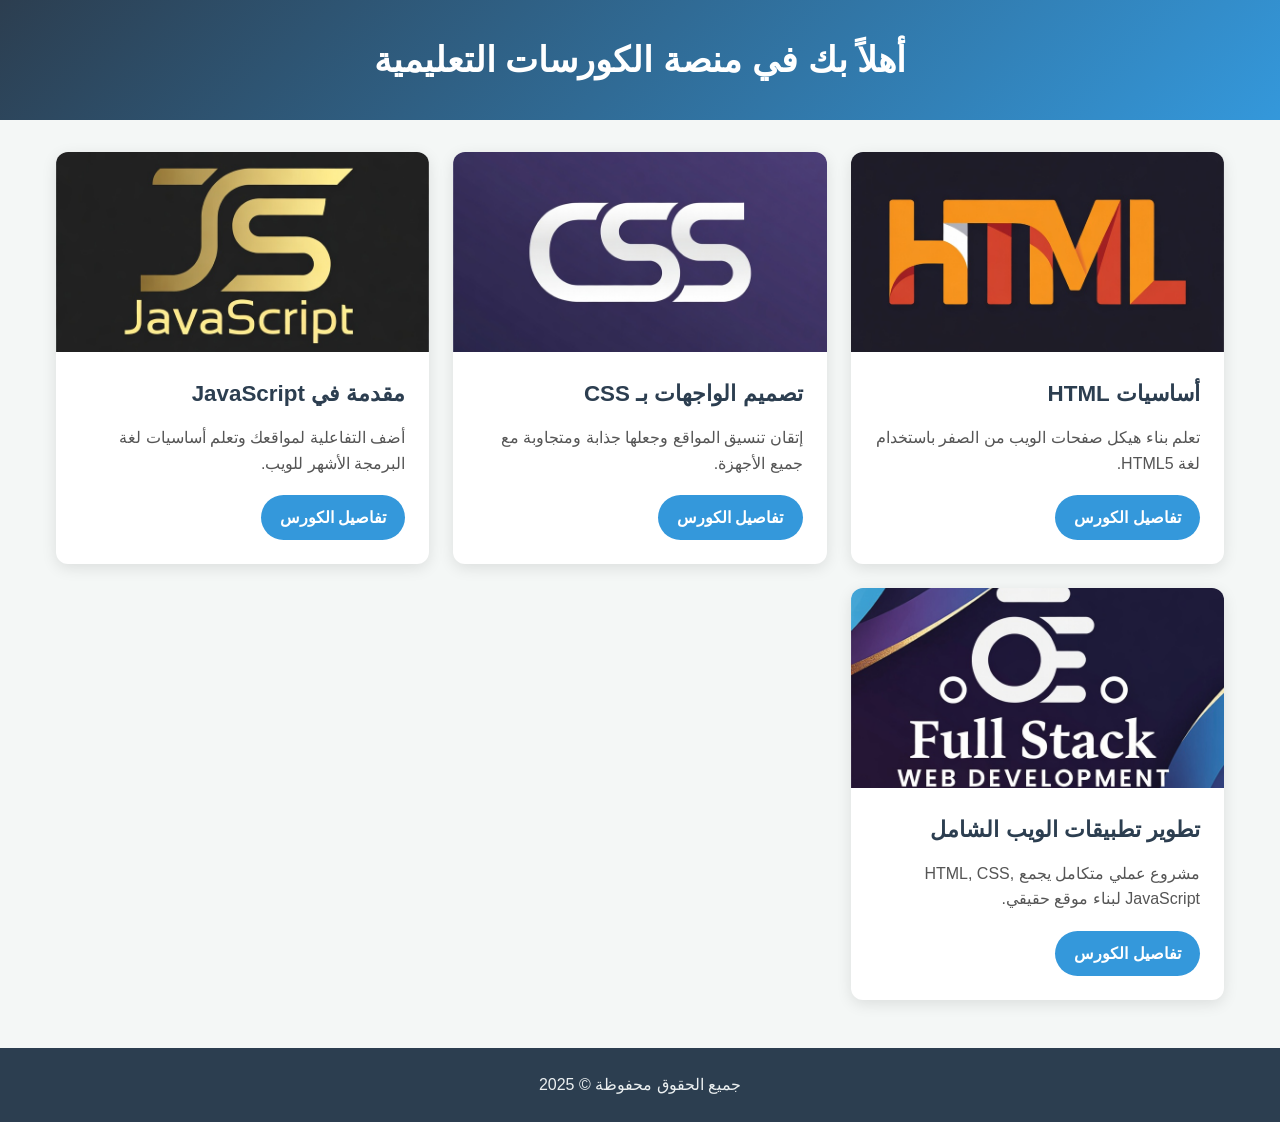
<file: index.html>
<!DOCTYPE html>
<html lang="ar" dir="rtl">
<head>
    <meta charset="UTF-8">
    <meta name="viewport" content="width=device-width, initial-scale=1.0">
    <title>منصة الكورسات</title>
    <link rel="stylesheet" href="style.css">
</head>
<body>
    <header>
        <h1>أهلاً بك في منصة الكورسات التعليمية</h1>
    </header>
    <main>
        <section class="courses-grid">
            <!-- كورس 1 -->
            <article class="course-card">
                <img src="course1.jpg" alt="كورس HTML">
                <div class="course-info">
                    <h2>أساسيات HTML</h2>
                    <p>تعلم بناء هيكل صفحات الويب من الصفر باستخدام لغة HTML5.</p>
                    <a href="courses/course1.html" class="btn">تفاصيل الكورس</a>
                </div>
            </article>

            <!-- كورس 2 -->
            <article class="course-card">
                <img src="course2.jpg" alt="كورس CSS">
                <div class="course-info">
                    <h2>تصميم الواجهات بـ CSS</h2>
                    <p>إتقان تنسيق المواقع وجعلها جذابة ومتجاوبة مع جميع الأجهزة.</p>
                    <a href="courses/course2.html" class="btn">تفاصيل الكورس</a>
                </div>
            </article>

            <!-- كورس 3 -->
            <article class="course-card">
                <img src="course3.jpg" alt="كورس JavaScript">
                <div class="course-info">
                    <h2>مقدمة في JavaScript</h2>
                    <p>أضف التفاعلية لمواقعك وتعلم أساسيات لغة البرمجة الأشهر للويب.</p>
                    <a href="courses/course3.html" class="btn">تفاصيل الكورس</a>
                </div>
            </article>

            <!-- كورس 4 -->
            <article class="course-card">
                <img src="course4.jpg" alt="كورس تطوير الويب الشامل">
                <div class="course-info">
                    <h2>تطوير تطبيقات الويب الشامل</h2>
                    <p>مشروع عملي متكامل يجمع HTML, CSS, JavaScript لبناء موقع حقيقي.</p>
                    <a href="courses/course4.html" class="btn">تفاصيل الكورس</a>
                </div>
            </article>
        </section>
    </main>
    <footer>
        <p>جميع الحقوق محفوظة © 2025</p>
    </footer>
</body>
</html>
</file>
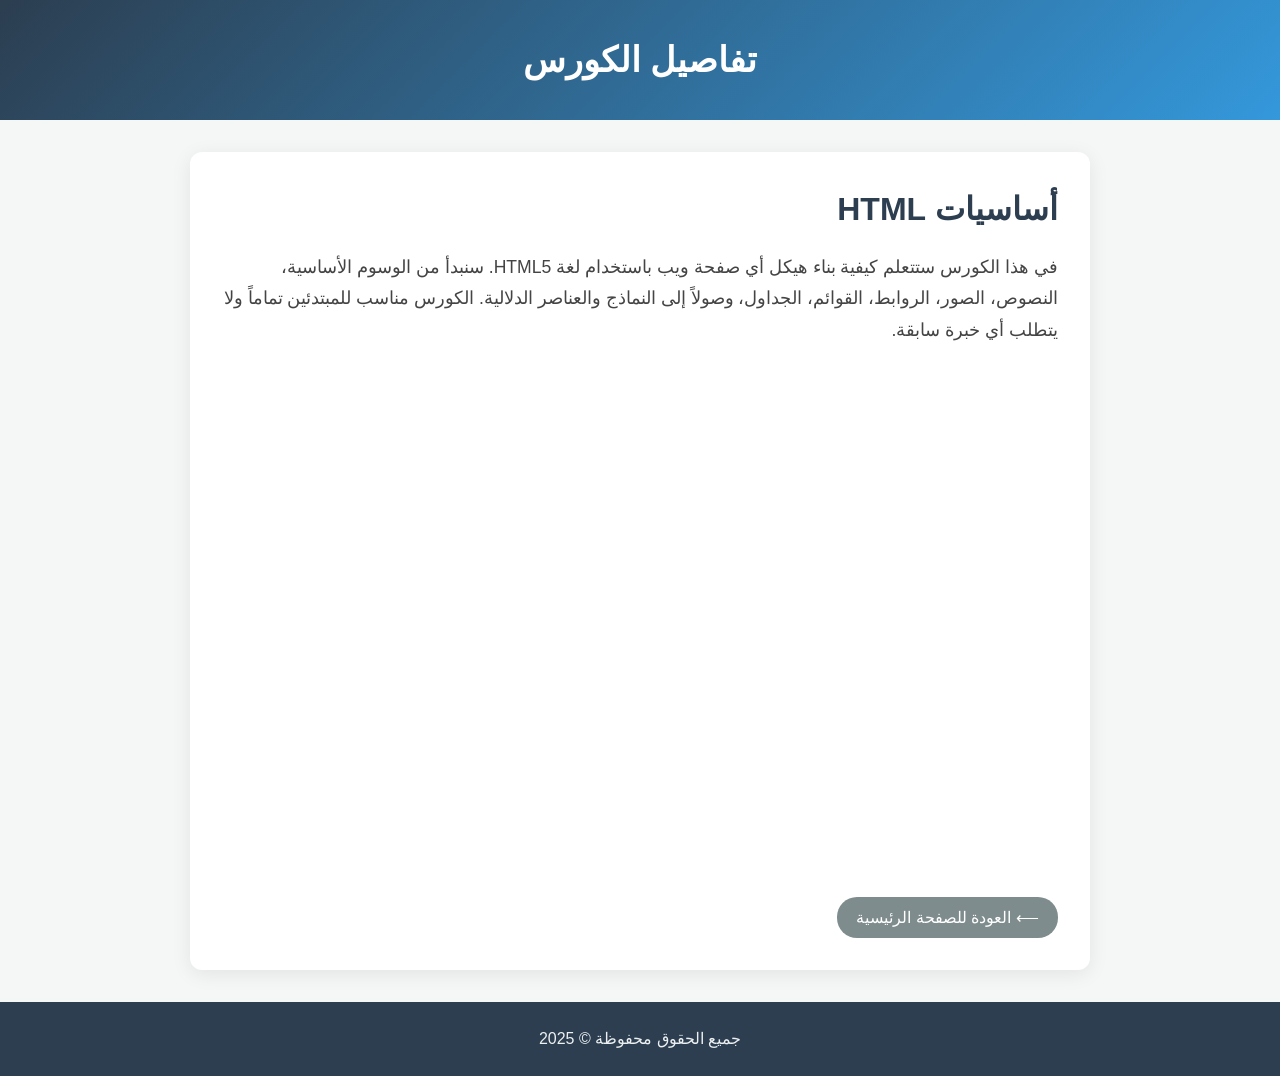
<file: courses/course1.html>
<!DOCTYPE html>
<html lang="ar" dir="rtl">
<head>
    <meta charset="UTF-8">
    <meta name="viewport" content="width=device-width, initial-scale=1.0">
    <title>تفاصيل كورس HTML</title>
    <link rel="stylesheet" href="../style.css">
</head>
<body>
    <header>
        <h1>تفاصيل الكورس</h1>
    </header>
    <main class="course-detail">
        <h2>أساسيات HTML</h2>
        <p class="description">
            في هذا الكورس ستتعلم كيفية بناء هيكل أي صفحة ويب باستخدام لغة HTML5. سنبدأ من الوسوم الأساسية، النصوص، الصور، الروابط، القوائم، الجداول، وصولاً إلى النماذج والعناصر الدلالية. الكورس مناسب للمبتدئين تماماً ولا يتطلب أي خبرة سابقة.
        </p>
        <div class="video-container">
            <!-- استبدل الرابط بفيديو يوتيوب المطلوب -->
            <iframe src="https://www.youtube.com/embed/qz0aGYrrlhU" 
                    title="فيديو تعريفي عن HTML" 
                    allow="accelerometer; autoplay; clipboard-write; encrypted-media; gyroscope; picture-in-picture" 
                    allowfullscreen>
            </iframe>
        </div>
        <a href="../index.html" class="back-btn">⟵ العودة للصفحة الرئيسية</a>
    </main>
    <footer>
        <p>جميع الحقوق محفوظة © 2025</p>
    </footer>
</body>
</html>
</file>
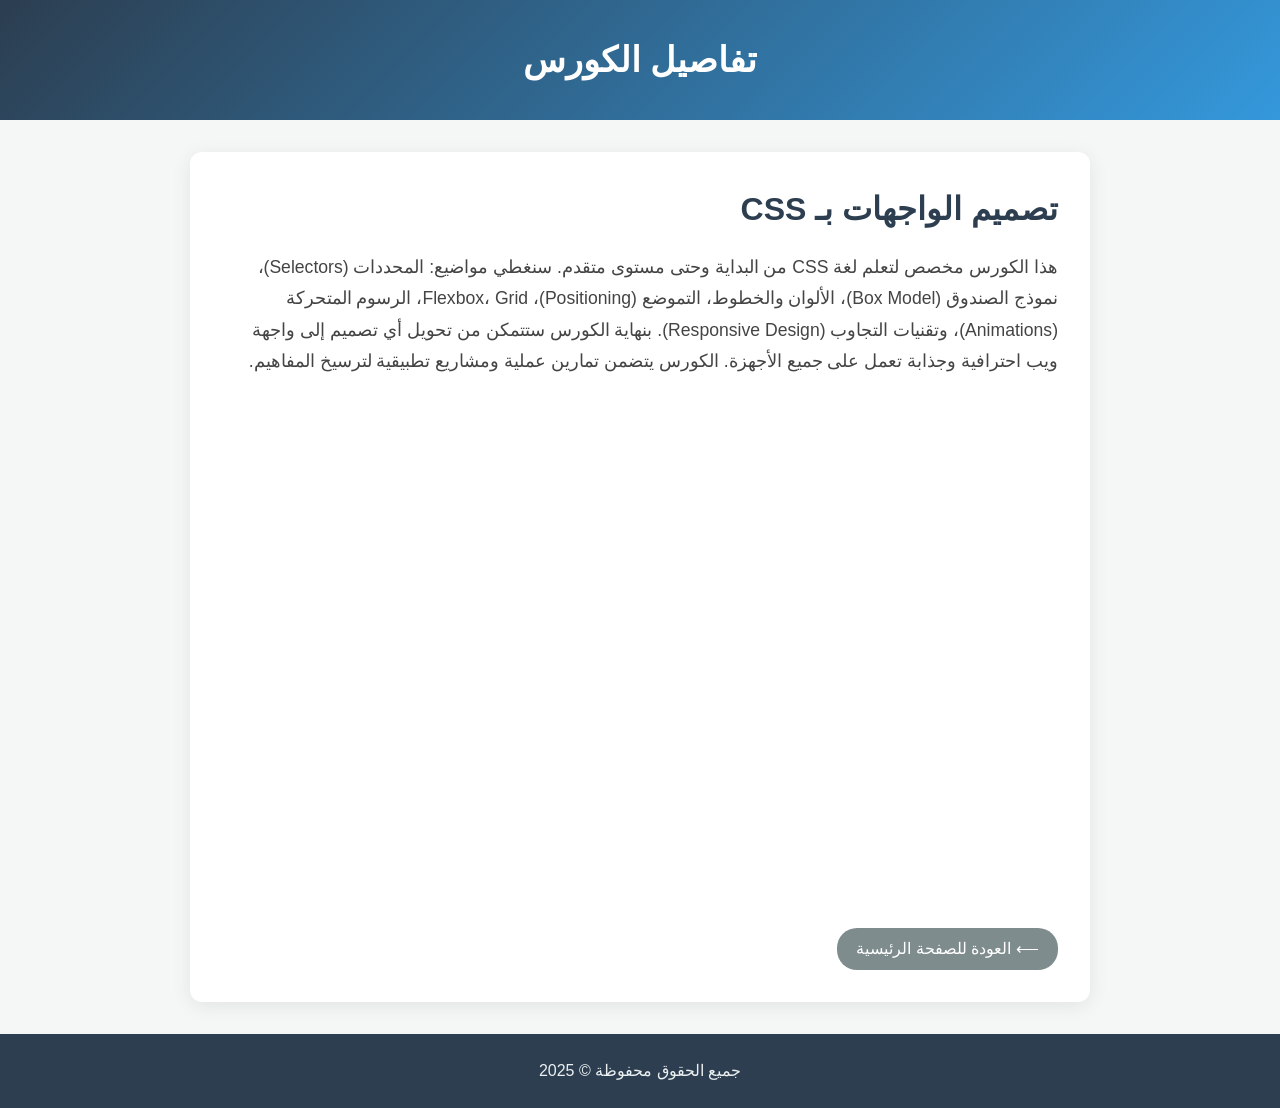
<file: courses/course2.html>
<!DOCTYPE html>
<html lang="ar" dir="rtl">
<head>
    <meta charset="UTF-8">
    <meta name="viewport" content="width=device-width, initial-scale=1.0">
    <title>تفاصيل كورس CSS</title>
    <link rel="stylesheet" href="../style.css">
</head>
<body>
    <header>
        <h1>تفاصيل الكورس</h1>
    </header>
    <main class="course-detail">
        <h2>تصميم الواجهات بـ CSS</h2>
        <p class="description">
            هذا الكورس مخصص لتعلم لغة CSS من البداية وحتى مستوى متقدم. سنغطي مواضيع: المحددات (Selectors)، نموذج الصندوق (Box Model)، الألوان والخطوط، التموضع (Positioning)، Flexbox، Grid، الرسوم المتحركة (Animations)، وتقنيات التجاوب (Responsive Design). بنهاية الكورس ستتمكن من تحويل أي تصميم إلى واجهة ويب احترافية وجذابة تعمل على جميع الأجهزة. الكورس يتضمن تمارين عملية ومشاريع تطبيقية لترسيخ المفاهيم.
        </p>
        <div class="video-container">
            <!-- فيديو تعريفي عن CSS -->
            <iframe src="https://www.youtube.com/embed/1Rs2ND1ryYc" 
                    title="فيديو تعريفي عن CSS" 
                    allow="accelerometer; autoplay; clipboard-write; encrypted-media; gyroscope; picture-in-picture" 
                    allowfullscreen>
            </iframe>
        </div>
        <a href="../index.html" class="back-btn">⟵ العودة للصفحة الرئيسية</a>
    </main>
    <footer>
        <p>جميع الحقوق محفوظة © 2025</p>
    </footer>
</body>
</html>
</file>
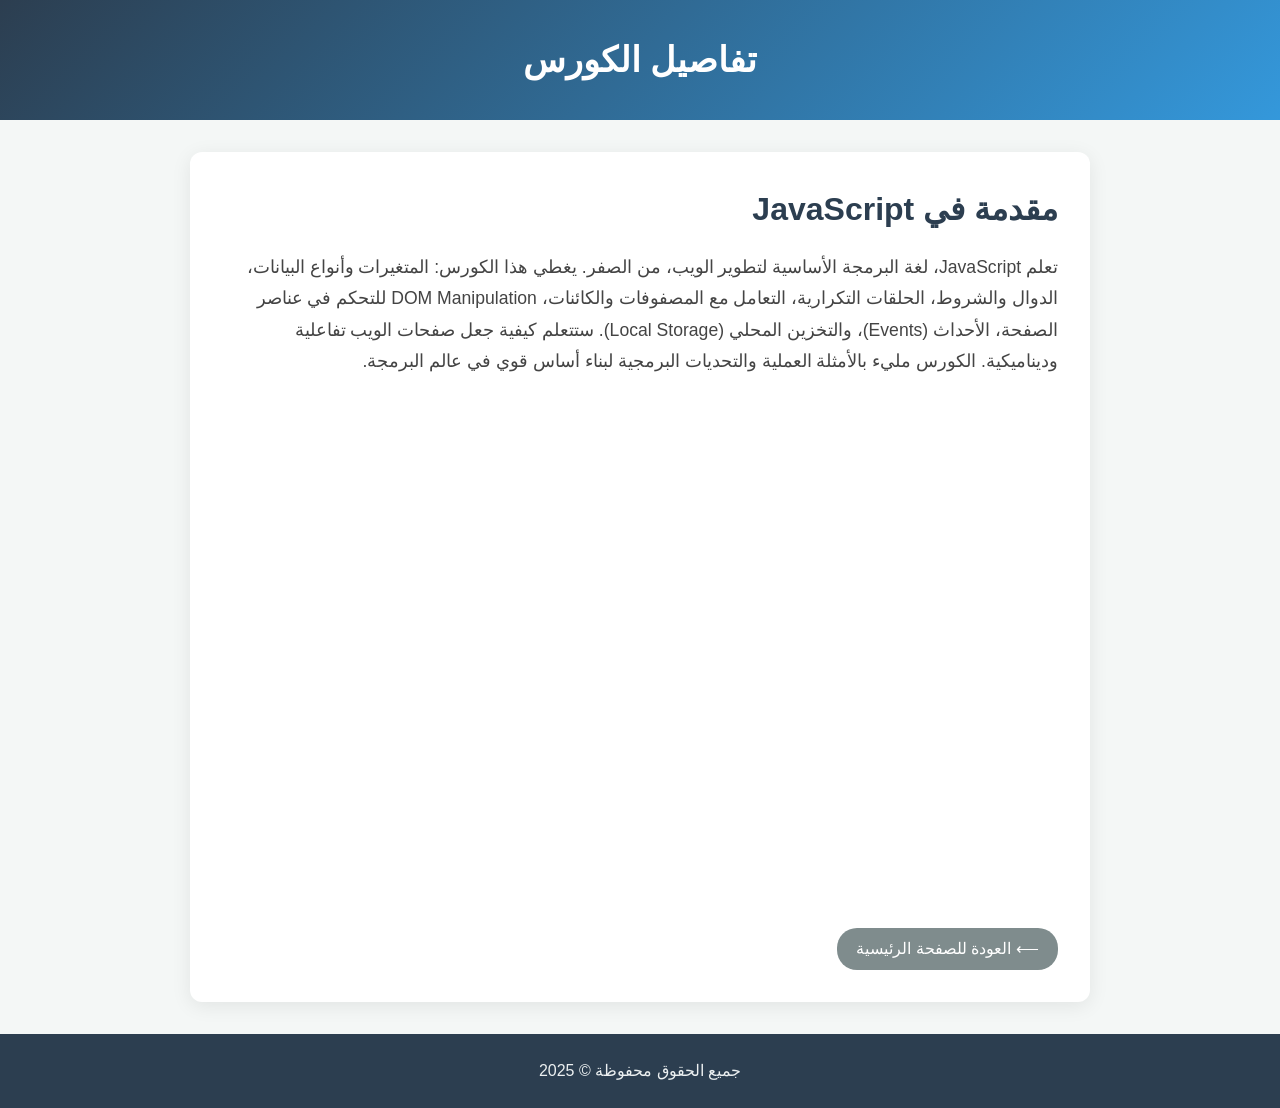
<file: courses/course3.html>
<!DOCTYPE html>
<html lang="ar" dir="rtl">
<head>
    <meta charset="UTF-8">
    <meta name="viewport" content="width=device-width, initial-scale=1.0">
    <title>تفاصيل كورس JavaScript</title>
    <link rel="stylesheet" href="../style.css">
</head>
<body>
    <header>
        <h1>تفاصيل الكورس</h1>
    </header>
    <main class="course-detail">
        <h2>مقدمة في JavaScript</h2>
        <p class="description">
            تعلم JavaScript، لغة البرمجة الأساسية لتطوير الويب، من الصفر. يغطي هذا الكورس: المتغيرات وأنواع البيانات، الدوال والشروط، الحلقات التكرارية، التعامل مع المصفوفات والكائنات، DOM Manipulation للتحكم في عناصر الصفحة، الأحداث (Events)، والتخزين المحلي (Local Storage). ستتعلم كيفية جعل صفحات الويب تفاعلية وديناميكية. الكورس مليء بالأمثلة العملية والتحديات البرمجية لبناء أساس قوي في عالم البرمجة.
        </p>
        <div class="video-container">
            <!-- فيديو تعريفي عن JavaScript -->
            <iframe src="https://www.youtube.com/embed/W6NZfCO5SIk" 
                    title="فيديو تعريفي عن JavaScript" 
                    allow="accelerometer; autoplay; clipboard-write; encrypted-media; gyroscope; picture-in-picture" 
                    allowfullscreen>
            </iframe>
        </div>
        <a href="../index.html" class="back-btn">⟵ العودة للصفحة الرئيسية</a>
    </main>
    <footer>
        <p>جميع الحقوق محفوظة © 2025</p>
    </footer>
</body>
</html>
</file>
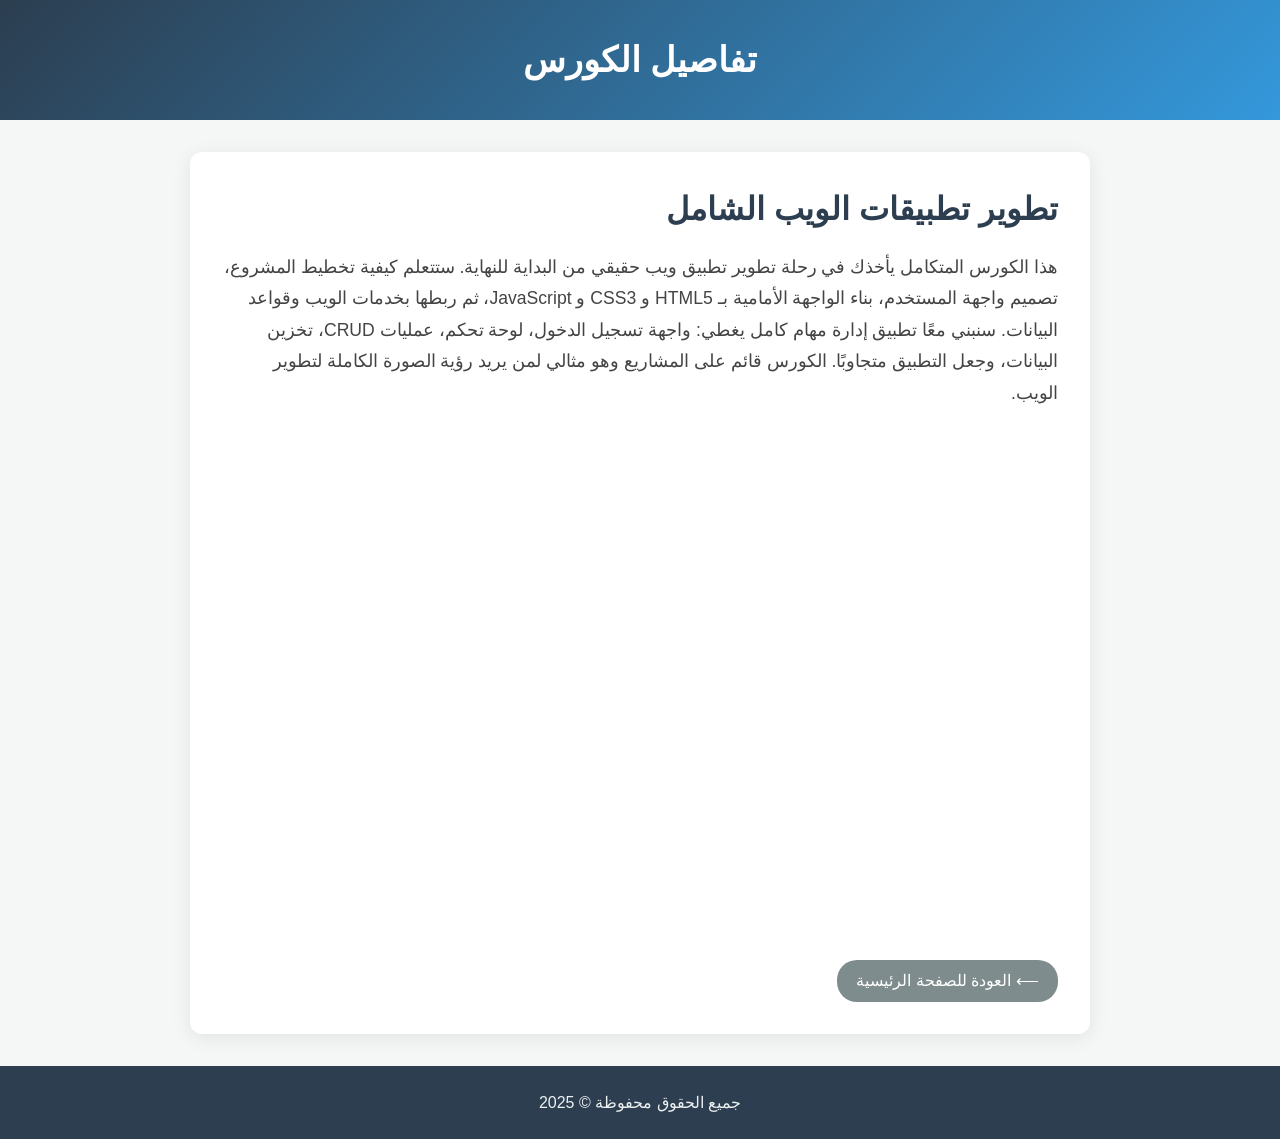
<file: courses/course4.html>
<!DOCTYPE html>
<html lang="ar" dir="rtl">
<head>
    <meta charset="UTF-8">
    <meta name="viewport" content="width=device-width, initial-scale=1.0">
    <title>تفاصيل كورس تطوير الويب الشامل</title>
    <link rel="stylesheet" href="../style.css">
</head>
<body>
    <header>
        <h1>تفاصيل الكورس</h1>
    </header>
    <main class="course-detail">
        <h2>تطوير تطبيقات الويب الشامل</h2>
        <p class="description">
            هذا الكورس المتكامل يأخذك في رحلة تطوير تطبيق ويب حقيقي من البداية للنهاية. ستتعلم كيفية تخطيط المشروع، تصميم واجهة المستخدم، بناء الواجهة الأمامية بـ HTML5 و CSS3 و JavaScript، ثم ربطها بخدمات الويب وقواعد البيانات. سنبني معًا تطبيق إدارة مهام كامل يغطي: واجهة تسجيل الدخول، لوحة تحكم، عمليات CRUD، تخزين البيانات، وجعل التطبيق متجاوبًا. الكورس قائم على المشاريع وهو مثالي لمن يريد رؤية الصورة الكاملة لتطوير الويب.
        </p>
        <div class="video-container">
            <!-- فيديو تعريفي عن تطوير تطبيقات الويب -->
            <iframe src="https://www.youtube.com/embed/zJSY8tbf_ys" 
                    title="فيديو تعريفي عن تطوير تطبيقات الويب" 
                    allow="accelerometer; autoplay; clipboard-write; encrypted-media; gyroscope; picture-in-picture" 
                    allowfullscreen>
            </iframe>
        </div>
        <a href="../index.html" class="back-btn">⟵ العودة للصفحة الرئيسية</a>
    </main>
    <footer>
        <p>جميع الحقوق محفوظة © 2025</p>
    </footer>
</body>
</html>
</file>
<file: style.css>
/* إعادة تعيين بعض الإعدادات الأساسية */
* {
    margin: 0;
    padding: 0;
    box-sizing: border-box;
}

body {
    font-family: 'Segoe UI', Tahoma, Geneva, Verdana, sans-serif;
    line-height: 1.6;
    background-color: #f4f7f6;
    color: #333;
}

/* ترويسة */
header {
    background: linear-gradient(135deg, #2c3e50, #3498db);
    color: white;
    text-align: center;
    padding: 2rem 1rem;
    margin-bottom: 2rem;
}

header h1 {
    font-size: 2.2rem;
}

/* شبكة الكورسات */
.courses-grid {
    display: grid;
    grid-template-columns: repeat(auto-fit, minmax(280px, 1fr));
    gap: 1.5rem;
    padding: 0 1rem;
    max-width: 1200px;
    margin: 0 auto 3rem;
}

/* بطاقة الكورس */
.course-card {
    background: white;
    border-radius: 12px;
    overflow: hidden;
    box-shadow: 0 4px 15px rgba(0,0,0,0.1);
    transition: transform 0.3s ease, box-shadow 0.3s ease;
    display: flex;
    flex-direction: column;
}

.course-card:hover {
    transform: translateY(-5px);
    box-shadow: 0 8px 25px rgba(0,0,0,0.15);
}

.course-card img {
    width: 100%;
    height: 200px;
    object-fit: cover;
}

.course-info {
    padding: 1.5rem;
    display: flex;
    flex-direction: column;
    flex-grow: 1;
}

.course-info h2 {
    font-size: 1.4rem;
    margin-bottom: 0.8rem;
    color: #2c3e50;
}

.course-info p {
    flex-grow: 1;
    margin-bottom: 1.2rem;
    color: #555;
}

/* زر التفاصيل */
.btn {
    display: inline-block;
    background-color: #3498db;
    color: white;
    text-decoration: none;
    padding: 0.6rem 1.2rem;
    border-radius: 25px;
    text-align: center;
    font-weight: bold;
    transition: background 0.3s;
    align-self: flex-start;
}

.btn:hover {
    background-color: #2980b9;
}

/* تذييل */
footer {
    text-align: center;
    padding: 1.5rem;
    background: #2c3e50;
    color: #ecf0f1;
    margin-top: auto;
}

/* صفحة تفاصيل الكورس */
.course-detail {
    max-width: 900px;
    margin: 2rem auto;
    background: white;
    border-radius: 12px;
    padding: 2rem;
    box-shadow: 0 4px 20px rgba(0,0,0,0.08);
}

.course-detail h2 {
    font-size: 2rem;
    color: #2c3e50;
    margin-bottom: 1rem;
}

.course-detail .description {
    font-size: 1.1rem;
    margin-bottom: 2rem;
    color: #444;
    line-height: 1.8;
}

.video-container {
    position: relative;
    padding-bottom: 56.25%;
    height: 0;
    overflow: hidden;
    margin-bottom: 2rem;
    border-radius: 8px;
}

.video-container iframe {
    position: absolute;
    top: 0;
    left: 0;
    width: 100%;
    height: 100%;
    border: 0;
}

.back-btn {
    display: inline-block;
    background: #7f8c8d;
    color: white;
    text-decoration: none;
    padding: 0.5rem 1.2rem;
    border-radius: 20px;
    margin-top: 1rem;
    transition: background 0.3s;
}

.back-btn:hover {
    background: #6c7a7a;
}

/* التجاوب */
@media (max-width: 600px) {
    header h1 {
        font-size: 1.6rem;
    }

    .courses-grid {
        grid-template-columns: 1fr;
        padding: 0 1rem;
    }
}
</file>
